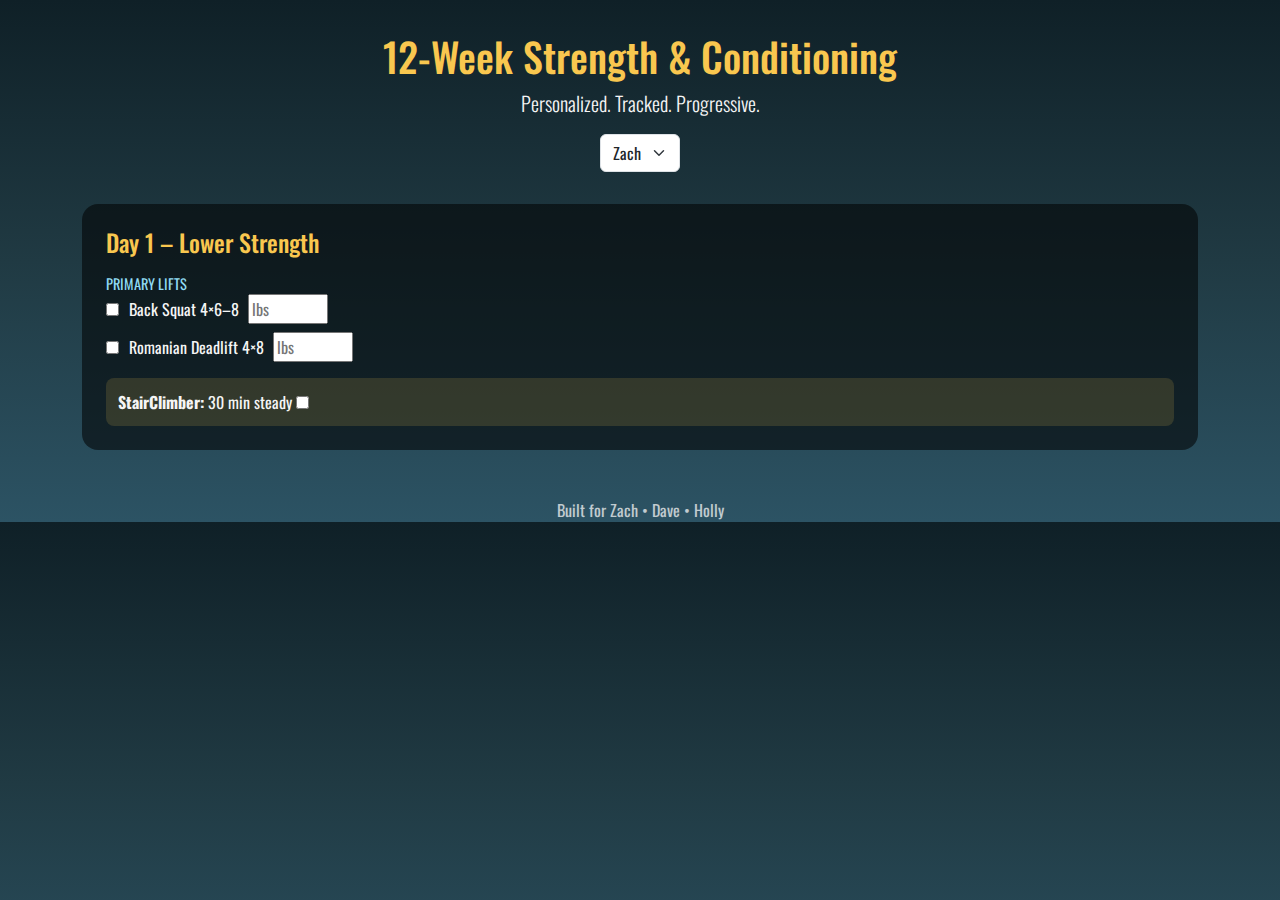
<file: Index.html>
<!DOCTYPE html>
<html lang="en">
<head>
<meta charset="UTF-8">
<title>12-Week Strength & Conditioning</title>
<meta name="viewport" content="width=device-width, initial-scale=1">

<link href="https://cdn.jsdelivr.net/npm/bootstrap@5.3.2/dist/css/bootstrap.min.css" rel="stylesheet">
<link href="https://fonts.googleapis.com/css2?family=Oswald:wght@400;600&display=swap" rel="stylesheet">

<style>
body {
  font-family: 'Oswald', sans-serif;
  background: linear-gradient(180deg, #0f2027, #203a43, #2c5364);
  color: #f5f5f5;
}
.program-header {
  text-align: center;
  padding: 2rem 1rem;
}
.program-header h1 {
  color: #f9c74f;
}
.workout-card {
  background: rgba(0,0,0,0.55);
  border-radius: 16px;
  padding: 1.5rem;
  margin-bottom: 1.5rem;
}
.workout-card h4 {
  color: #f9c74f;
}
.exercise {
  display: flex;
  align-items: center;
  gap: 0.6rem;
  margin-bottom: 0.5rem;
}
.exercise input[type="number"] {
  width: 80px;
}
.section-title {
  color: #90dbf4;
  margin-top: 1rem;
  font-size: 0.9rem;
  text-transform: uppercase;
}
.stair {
  background: rgba(249,199,79,0.15);
  padding: 0.75rem;
  border-radius: 8px;
  margin-top: 1rem;
}
.today-highlight {
  border: 2px solid #f9c74f;
  box-shadow: 0 0 20px rgba(249,199,79,0.4);
}
.progression {
  font-size: 0.85rem;
  color: #f9c74f;
  margin-left: 28px;
}
.mobile-only {
  display: none;
}
@media (max-width: 768px) {
  .mobile-only {
    display: block;
  }
}
</style>
</head>

<body>

<div class="program-header">
  <h1>12-Week Strength & Conditioning</h1>
  <p class="lead">Personalized. Tracked. Progressive.</p>

  <!-- PROFILE SELECTOR -->
  <div class="d-flex justify-content-center mt-3">
    <select id="athleteSelect" class="form-select w-auto">
      <option>Zach</option>
      <option>Dave</option>
      <option>Holly</option>
    </select>
  </div>
</div>

<div class="container">

<!-- TODAY VIEW -->
<div class="mobile-only mb-4">
  <h3 class="text-center text-warning mb-3">Today’s Workout</h3>
  <div id="todayWorkout"></div>
</div>

<!-- WEEK 1 -->
<div class="workout-card" data-day="1">
<h4>Day 1 – Lower Strength</h4>

<div class="section-title">Primary Lifts</div>

<div class="exercise">
  <input type="checkbox" data-key="squat_complete">
  Back Squat 4×6–8
  <input type="number" placeholder="lbs" data-key="squat_weight">
</div>
<div class="progression" data-prog="squat"></div>

<div class="exercise">
  <input type="checkbox" data-key="rdl_complete">
  Romanian Deadlift 4×8
  <input type="number" placeholder="lbs" data-key="rdl_weight">
</div>
<div class="progression" data-prog="rdl"></div>

<div class="stair">
  <strong>StairClimber:</strong> 30 min steady
  <input type="checkbox" data-key="stairs_done">
</div>
</div>

</div>

<footer class="text-center mt-5 opacity-75">
Built for Zach • Dave • Holly
</footer>

<script>
const athleteSelect = document.getElementById('athleteSelect');
let athlete = localStorage.getItem('currentAthlete') || 'Zach';
athleteSelect.value = athlete;

athleteSelect.addEventListener('change', () => {
  localStorage.setItem('currentAthlete', athleteSelect.value);
  location.reload();
});

athlete = athleteSelect.value;

// LOAD / SAVE INPUTS
document.querySelectorAll('input').forEach(input => {
  const baseKey = input.dataset.key;
  if (!baseKey) return;
  const key = athlete + '_' + baseKey;

  if (input.type === 'checkbox') {
    input.checked = localStorage.getItem(key) === 'true';
    input.addEventListener('change', () => {
      localStorage.setItem(key, input.checked);
      updateProgression();
    });
  }

  if (input.type === 'number') {
    input.value = localStorage.getItem(key) || '';
    input.addEventListener('input', () => {
      localStorage.setItem(key, input.value);
      updateProgression();
    });
  }
});

// PROGRESSION LOGIC
function updateProgression() {
  document.querySelectorAll('[data-prog]').forEach(el => {
    const lift = el.dataset.prog;
    const completed = localStorage.getItem(athlete + '_' + lift + '_complete') === 'true';
    const weight = localStorage.getItem(athlete + '_' + lift + '_weight');

    if (completed && weight) {
      const next = parseInt(weight) + 5;
      el.innerHTML = `Suggested next session: <strong>${next} lbs</strong>`;
    } else {
      el.innerHTML = '';
    }
  });
}
updateProgression();

// TODAY DETECTION
const today = new Date().getDay();
const todayCard = document.querySelector(`.workout-card[data-day="${today}"]`);
if (todayCard) {
  todayCard.classList.add('today-highlight');
  document.getElementById('todayWorkout').appendChild(todayCard.cloneNode(true));
}
</script>

<script src="https://cdn.jsdelivr.net/npm/bootstrap@5.3.2/dist/js/bootstrap.bundle.min.js"></script>
</body>
</html>
</file>
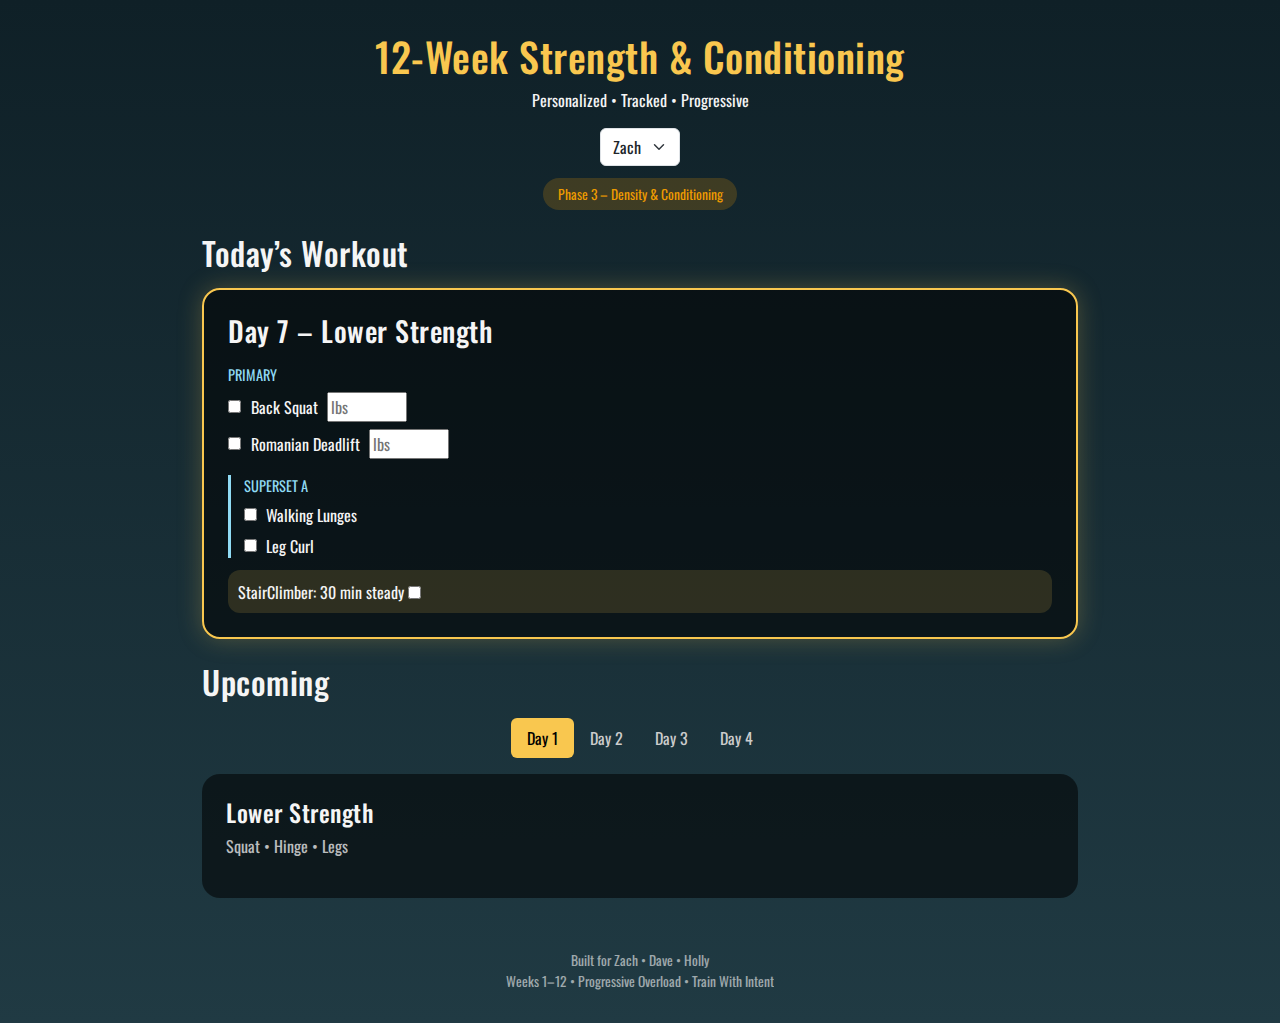
<file: index.html>
<!DOCTYPE html>
<html lang="en">
<head>
<meta charset="UTF-8">
<title>12-Week Strength & Conditioning</title>
<meta name="viewport" content="width=device-width, initial-scale=1">

<link href="https://cdn.jsdelivr.net/npm/bootstrap@5.3.2/dist/css/bootstrap.min.css" rel="stylesheet">
<link href="https://fonts.googleapis.com/css2?family=Oswald:wght@400;600&display=swap" rel="stylesheet">

<style>
/* ========== GLOBAL ========== */
body {
  font-family: 'Oswald', sans-serif;
  background: linear-gradient(180deg, #0f2027, #203a43);
  color: #f5f5f5;
}
h1,h2,h3,h4,h5 { letter-spacing: 0.5px; }
.container { max-width: 900px; }

/* ========== HEADER ========== */
header {
  text-align: center;
  padding: 2rem 1rem 1.5rem;
}
header h1 { color: #f9c74f; }
.phase-badge {
  display: inline-block;
  margin-top: 0.75rem;
  padding: 0.35rem 0.9rem;
  border-radius: 20px;
  font-size: 0.85rem;
}
.phase-1 { background: rgba(144,219,244,.2); color: #90dbf4; }
.phase-2 { background: rgba(249,199,79,.2); color: #f9c74f; }
.phase-3 { background: rgba(238,155,0,.2); color: #ee9b00; }

/* ========== CARDS ========== */
.workout-card {
  background: rgba(0,0,0,.55);
  border-radius: 18px;
  padding: 1.5rem;
  margin-bottom: 1.25rem;
}
.hero {
  border: 2px solid #f9c74f;
  box-shadow: 0 0 25px rgba(249,199,79,.25);
}
.exercise {
  display: flex;
  align-items: center;
  gap: .6rem;
  margin-bottom: .45rem;
}
.exercise input[type="number"] {
  width: 80px;
}
.exercise span {
  opacity: .7;
  font-size: .9rem;
}
.section {
  margin-top: 1rem;
}
.section-title {
  color: #90dbf4;
  font-size: .9rem;
  margin-bottom: .4rem;
  text-transform: uppercase;
}
.superset {
  border-left: 3px solid #90dbf4;
  padding-left: .8rem;
}
.stairs {
  background: rgba(249,199,79,.15);
  border-radius: 12px;
  padding: .6rem;
  margin-top: .75rem;
}
.progression {
  font-size: .8rem;
  color: #f9c74f;
  margin-left: 1.7rem;
}

/* ========== NAV ========== */
.nav-pills .nav-link {
  color: #ccc;
}
.nav-pills .nav-link.active {
  background: #f9c74f;
  color: #000;
}

/* ========== MOBILE ========== */
@media(max-width:768px){
  .container { padding: 0 .75rem; }
  .exercise span { display:none; }
}
footer {
  text-align: center;
  padding: 2rem;
  opacity: .6;
  font-size: .85rem;
}
</style>
</head>

<body>

<header>
  <h1>12-Week Strength & Conditioning</h1>
  <p>Personalized • Tracked • Progressive</p>

  <select id="athlete" class="form-select w-auto mx-auto">
    <option>Zach</option>
    <option>Dave</option>
    <option>Holly</option>
  </select>

  <div id="phaseBadge" class="phase-badge phase-1">
    Phase 1 – Base Strength & Volume
  </div>
</header>

<main class="container">

<!-- TODAY -->
<section>
<h2 class="mb-3">Today’s Workout</h2>
<div id="todayCard"></div>
</section>

<!-- UPCOMING -->
<section class="mt-4">
<h2 class="mb-3">Upcoming</h2>

<ul class="nav nav-pills justify-content-center mb-3">
  <li class="nav-item"><button class="nav-link active" data-bs-toggle="pill" data-bs-target="#day1">Day 1</button></li>
  <li class="nav-item"><button class="nav-link" data-bs-toggle="pill" data-bs-target="#day2">Day 2</button></li>
  <li class="nav-item"><button class="nav-link" data-bs-toggle="pill" data-bs-target="#day3">Day 3</button></li>
  <li class="nav-item"><button class="nav-link" data-bs-toggle="pill" data-bs-target="#day4">Day 4</button></li>
</ul>

<div class="tab-content">

<div class="tab-pane fade show active" id="day1">
  <div class="workout-card">
    <h4>Lower Strength</h4>
    <p class="opacity-75">Squat • Hinge • Legs</p>
  </div>
</div>

<div class="tab-pane fade" id="day2">
  <div class="workout-card">
    <h4>Upper Push</h4>
    <p class="opacity-75">Bench • Shoulders • Triceps</p>
  </div>
</div>

<div class="tab-pane fade" id="day3">
  <div class="workout-card">
    <h4>Upper Pull</h4>
    <p class="opacity-75">Deadlift • Rows • Pull-ups</p>
  </div>
</div>

<div class="tab-pane fade" id="day4">
  <div class="workout-card">
    <h4>Lower + Conditioning</h4>
    <p class="opacity-75">Front Squat • Hip Thrust • Core</p>
  </div>
</div>

</div>
</section>

</main>

<footer>
Built for Zach • Dave • Holly<br>
Weeks 1–12 • Progressive Overload • Train With Intent
</footer>

<script>
/* ===== ATHLETE ===== */
const athleteSel = document.getElementById('athlete');
let athlete = localStorage.getItem('athlete') || 'Zach';
athleteSel.value = athlete;
athleteSel.onchange = () => {
  localStorage.setItem('athlete', athleteSel.value);
  location.reload();
};

/* ===== WEEK / PHASE ===== */
const week = Math.min(12, Math.max(1, Math.ceil((Date.now()/86400000)%84/7)));
const phaseBadge = document.getElementById('phaseBadge');

if(week<=4){
  phaseBadge.className='phase-badge phase-1';
  phaseBadge.textContent='Phase 1 – Base Strength & Volume';
}else if(week<=8){
  phaseBadge.className='phase-badge phase-2';
  phaseBadge.textContent='Phase 2 – Strength Emphasis';
}else{
  phaseBadge.className='phase-badge phase-3';
  phaseBadge.textContent='Phase 3 – Density & Conditioning';
}

/* ===== TODAY CARD ===== */
const todayIndex = new Date().getDay() || 7;
const todayCard = document.getElementById('todayCard');

todayCard.innerHTML = `
<div class="workout-card hero">
<h3>Day ${todayIndex} – Lower Strength</h3>

<div class="section">
<div class="section-title">Primary</div>
<div class="exercise">
<input type="checkbox"> Back Squat
<input type="number" placeholder="lbs">
</div>
<div class="exercise">
<input type="checkbox"> Romanian Deadlift
<input type="number" placeholder="lbs">
</div>
</div>

<div class="section superset">
<div class="section-title">Superset A</div>
<div class="exercise"><input type="checkbox"> Walking Lunges</div>
<div class="exercise"><input type="checkbox"> Leg Curl</div>
</div>

<div class="stairs">
StairClimber: 30 min steady
<input type="checkbox">
</div>
</div>
`;
</script>

<script src="https://cdn.jsdelivr.net/npm/bootstrap@5.3.2/dist/js/bootstrap.bundle.min.js"></script>
</body>
</html>
</file>
